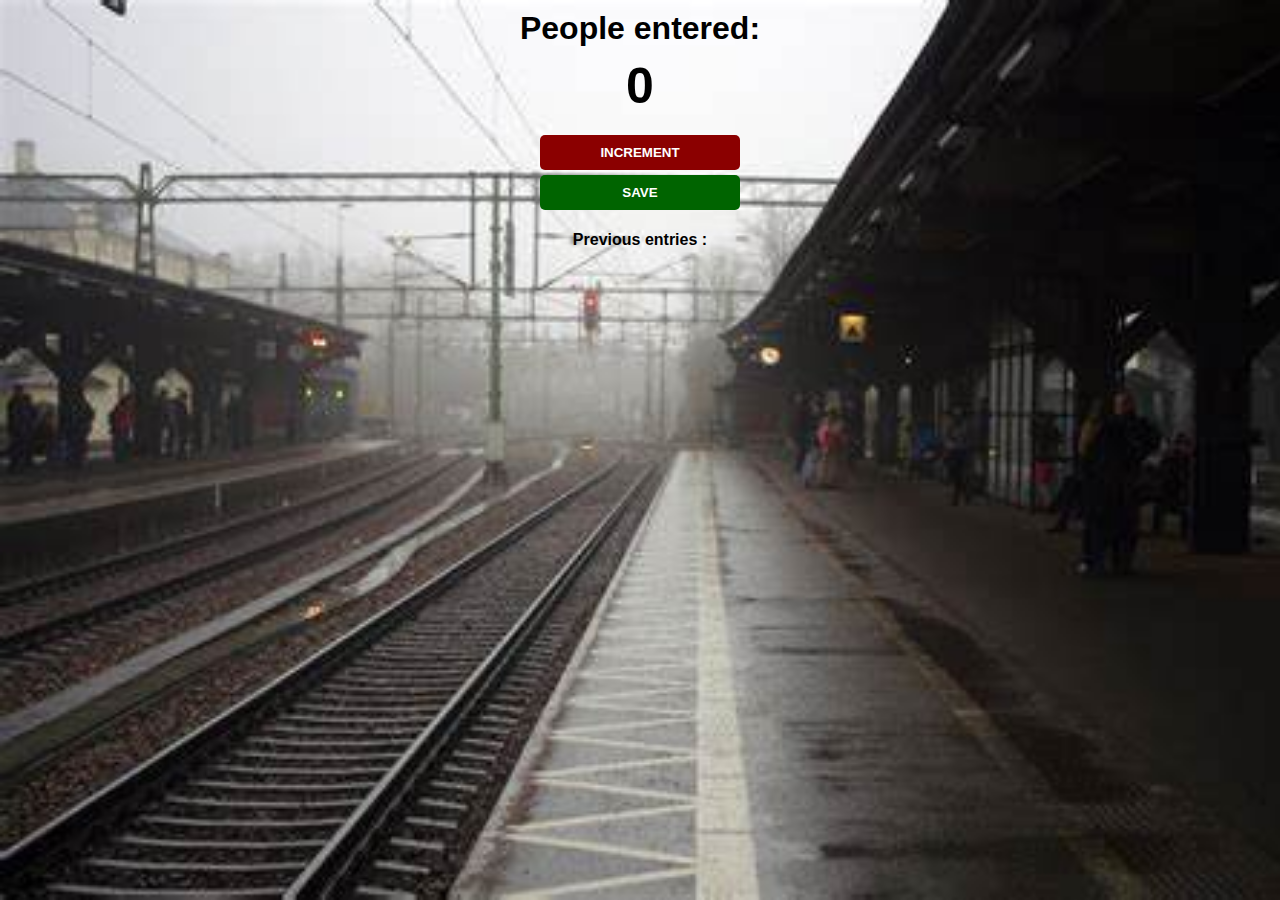
<file: project 1- triain counter/index.html>
<html>
    <head>
        <link rel="stylesheet" href="index.css">
    </head>
    <body>
        <h1>People entered:</h1>
        <h2 id="count-el">0</h2>
        <button id="increment-btn" onclick="increment()">INCREMENT</button>
        <br>
        <button id="save-btn" onclick="save()">SAVE</button>
        <br>
        <p id="save-element">Previous entries :</p>
        
        <script src="index.js"></script>
    </body>
</html>
</file>
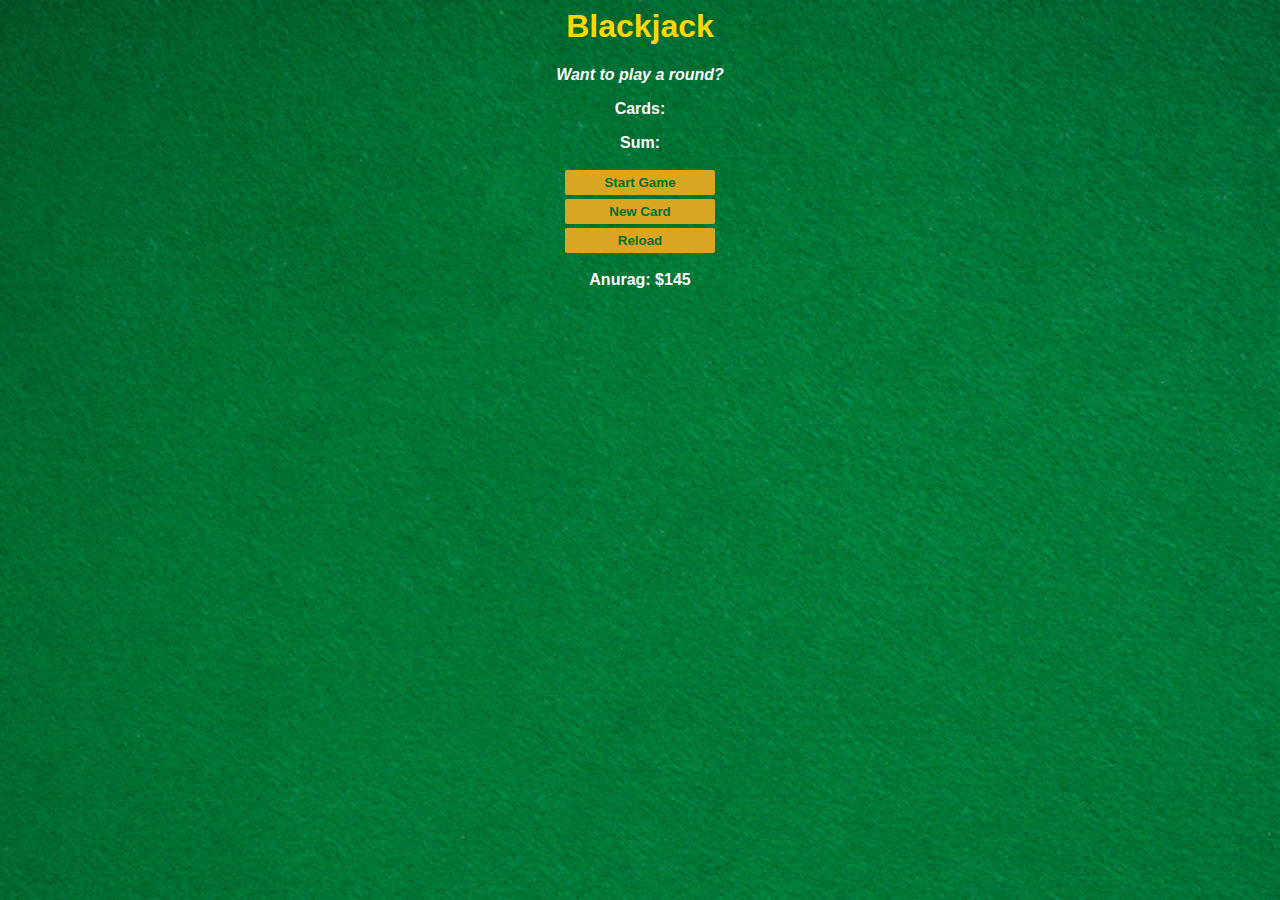
<file: project 3 - blackjack game/index.html>
<html>
    <head>
        <link rel="stylesheet" href="index.css">
    </head>
    <body>
        <h1>Blackjack</h1>
        <p id="message-el">Want to play a round?</p>
        <p id="cards-el">Cards:</p>
        <p id="sum-el">Sum:</p>

        <button onclick="startGame()">Start Game</button>
        <br>
        <button onclick="newCard()">New Card</button>
        <br>
        <button onclick="rload()">Reload</button>
        <br>
        <p id="player-el"></p>
        <script src="index.js"></script>
    </body>
</html>
</file>
<file: project 1- triain counter/index.css>
body {
    background-image: url("station.jpg");
    background-size: cover;
    font-family: -apple-system, BlinkMacSystemFont, 'Segoe UI', Roboto, Oxygen, Ubuntu, Cantarell, 'Open Sans', 'Helvetica Neue', sans-serif;
    font-weight: bold;
    text-align: center;
}

h1 {
    margin-top: 10px;
    margin-bottom: 10px;
}

h2 {
    font-size: 50px;
    margin-top: 0;
    margin-bottom: 20px;
}

button {
    border: none;
    padding-top: 10px;
    padding-bottom: 10px;
    color: white;
    font-weight: bold;
    width: 200px;
    margin-bottom: 5px;
    border-radius: 5px;
}

#increment-btn {
    background: darkred;
}

#save-btn {
    background: darkgreen;
}
</file>
<file: project 3 - blackjack game/index.css>
body{
    font-family: 'Trebuchet MS', 'Lucida Sans Unicode', 'Lucida Grande', 'Lucida Sans', Arial, sans-serif;
    background-image: url("image/green.png");
    background-size: cover;
    color:white;
    text-align: center;
    font-weight: bold;
}
h1{
    color: gold;
}
#message-el{
    font-style: italic;
}

button{
    color:#046f32;
    width: 150px;
    background-color:goldenrod;
    font-weight: bold;
    padding-top:5px;
    padding-bottom:5px;
    border:none;
    border-radius:2px;
    margin-bottom: 2px;
    margin-top: 2px;
}
</file>
